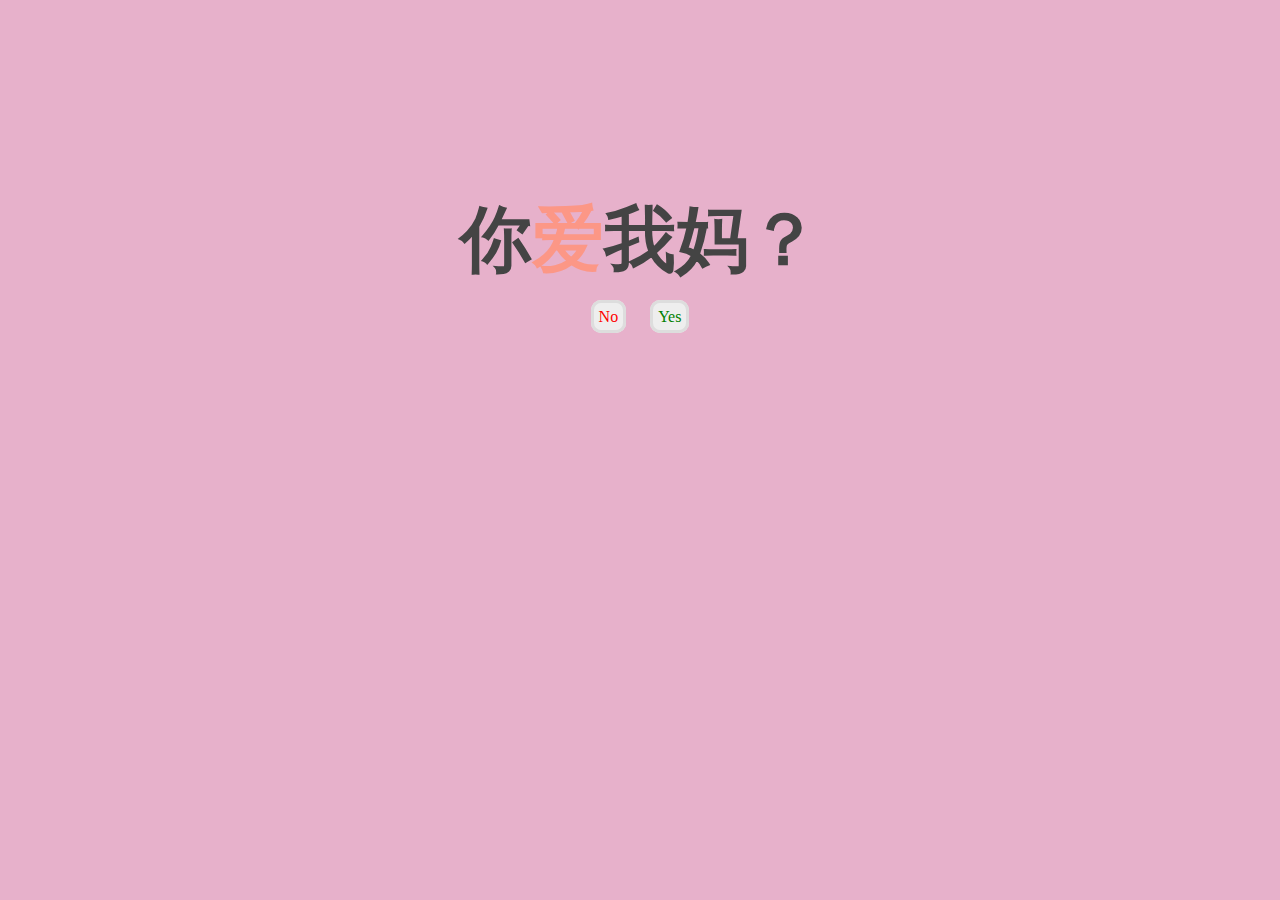
<file: index.html>
<!DOCTYPE html>
<html>
  <head>
    <meta charset="utf-8">
    <meta http-equiv="X-UA-Compatible" content="IE=edge">
    <title>我的宝bu</title>
    <link rel="stylesheet" href="style.css">
  </head>
  <body>
    <div class="container">
      <div class="love">
        <h2>你<span>爱</span>我妈？</h2>
        <a id="no" href="no.html">No</a>
        <a id="yes" href="yes.html">Yes</a>
      </div>
    </div>  
  </body>
</html>
</file>
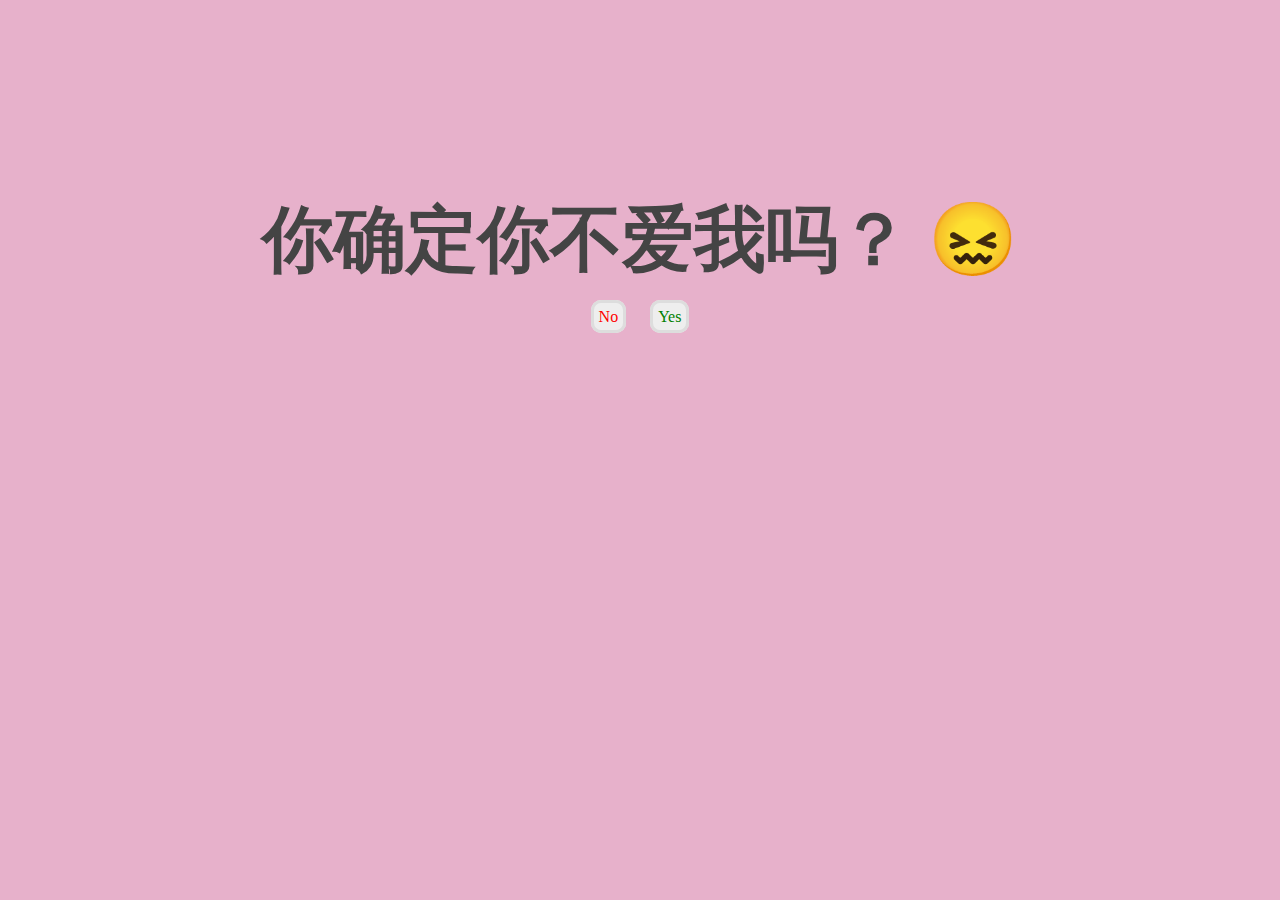
<file: no.html>
<!DOCTYPE html>
<html>
  <head>
    <meta charset="utf-8">
    <meta http-equiv="X-UA-Compatible" content="IE=edge">
    <title>No Expression</title>
    <link rel="stylesheet" href="style.css">
  </head>
  <body>
    <div class="container">
      <div class="love">
        <h2>你确定你不爱我吗？ 😖</h2>
        <a id="no" href="no2.html">No</a>
        <a id="yes" href="yes1.html">Yes</a>

      </div>
    </div>  
  </body>
</html>
</file>
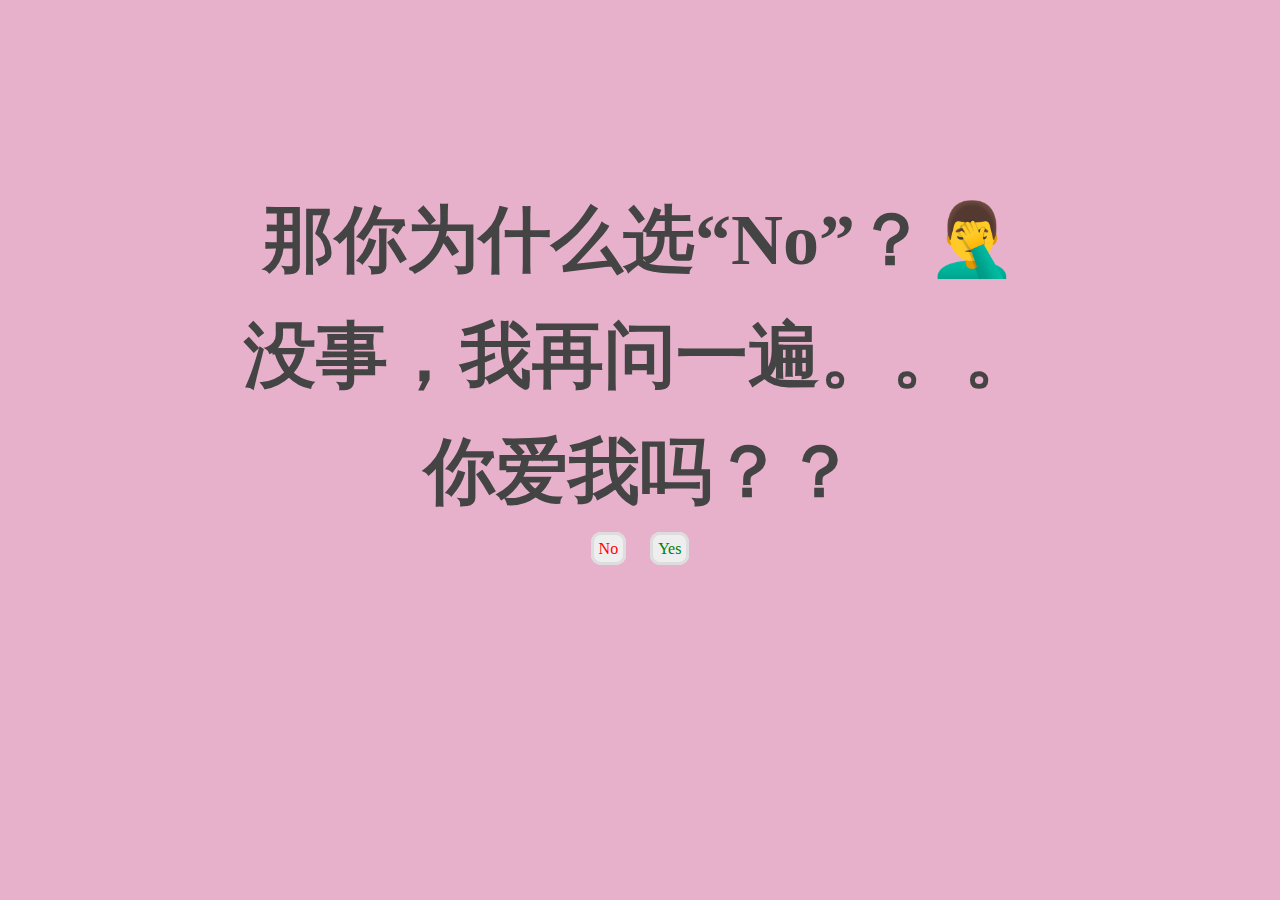
<file: no2.html>
<!DOCTYPE html>
<html>
  <head>
    <meta charset="utf-8">
    <meta http-equiv="X-UA-Compatible" content="IE=edge">
    <title>My love</title>
    <link rel="stylesheet" href="style.css">
  </head>
  <body>
    <div class="container">
      <div class="love">
        <h2>那你为什么选“No”？🤦‍♂️</h2>
        <h2>没事，我再问一遍。。。</h2>
        <h2>你爱我吗？？</h2>
        <a id="no" href="no3.html">No</a>
        <a id="yes" href="yes2.html">Yes</a>
      </div>
    </div>  
  </body>
</html>
</file>
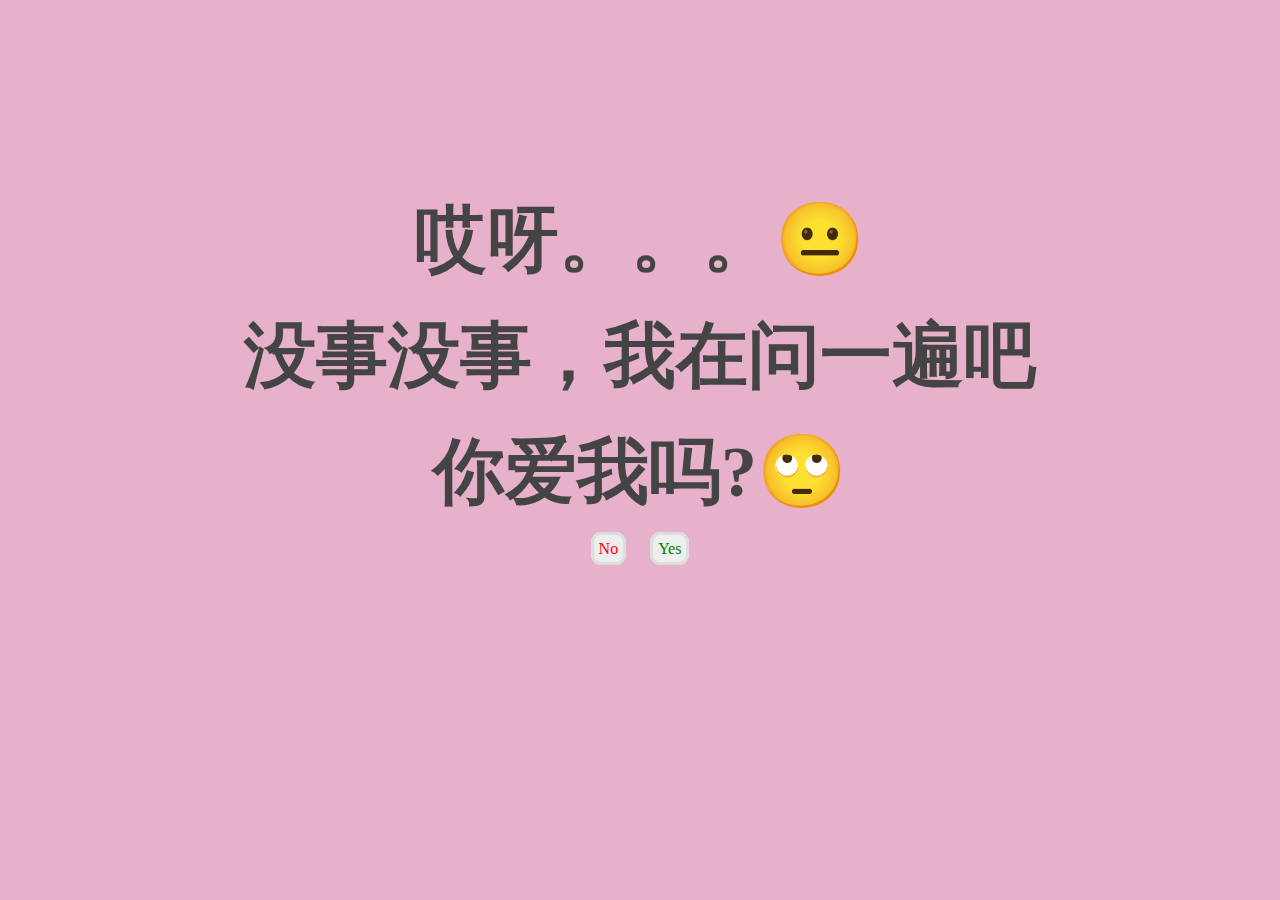
<file: no3.html>
<!DOCTYPE html>
<html>
  <head>
    <meta charset="utf-8">
    <meta http-equiv="X-UA-Compatible" content="IE=edge">
    <title>My love</title>
    <link rel="stylesheet" href="style.css">
  </head>
  <body>
    <div class="container">
      <div class="love">
        <h2>哎呀。。。😐</h2>
        <h2>没事没事，我在问一遍吧</h2>
        <h2>你爱我吗?🙄</h2>
        <a id="no" href="no4.html">No</a>
        <a id="yes" href="yes2.html">Yes</a>
      </div>
    </div>  
  </body>
</html>
</file>
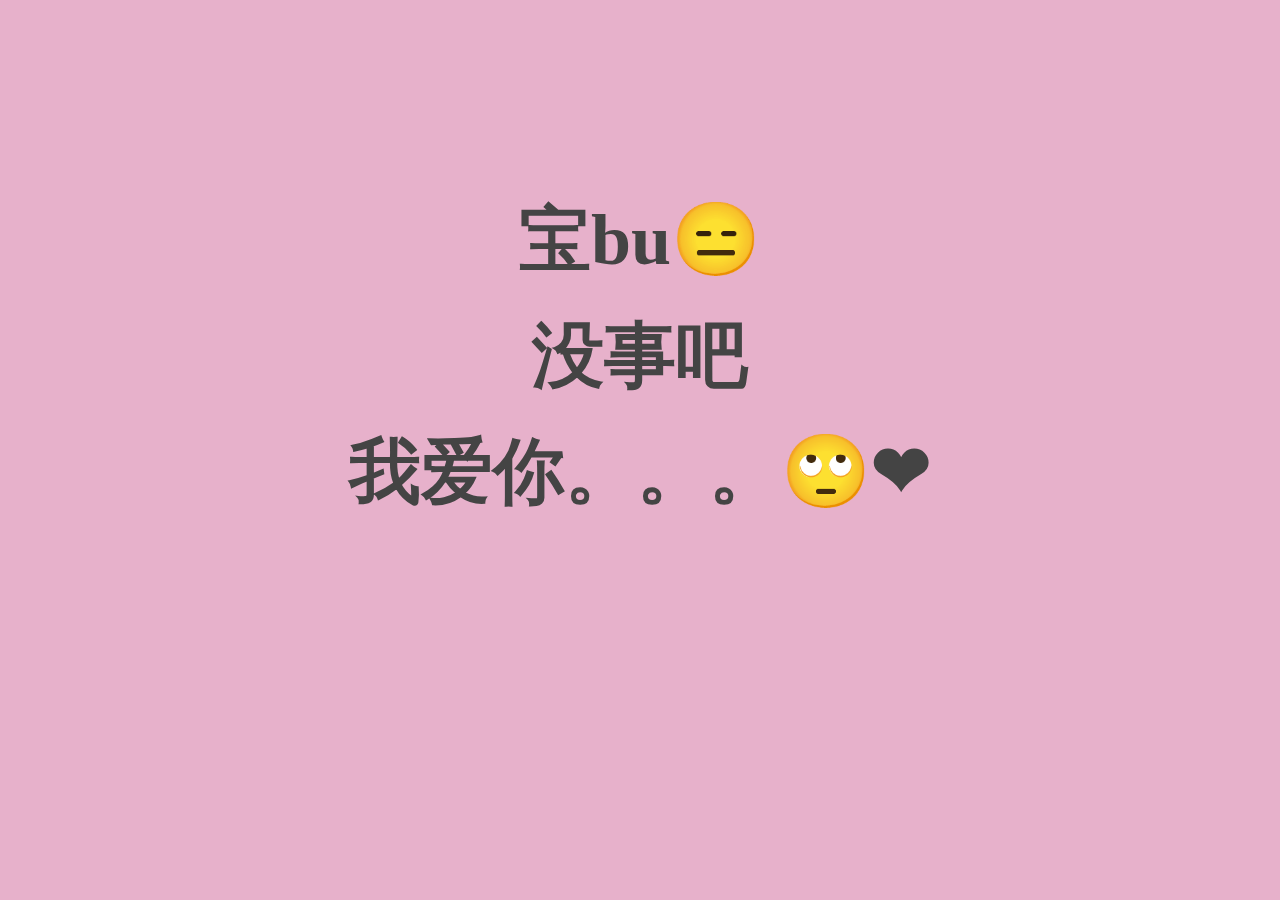
<file: no4.html>
<!DOCTYPE html>
<html>
  <head>
    <meta charset="utf-8">
    <meta http-equiv="X-UA-Compatible" content="IE=edge">
    <title>My love</title>
    <link rel="stylesheet" href="style.css">
  </head>
  <body>
    <div class="container">
      <div class="love">
        <h2>宝bu😑</h2>
        <h2>没事吧</h2>
        <h2>我爱你。。。🙄❤</h2>
      </div>
    </div>  
  </body>
</html>
</file>
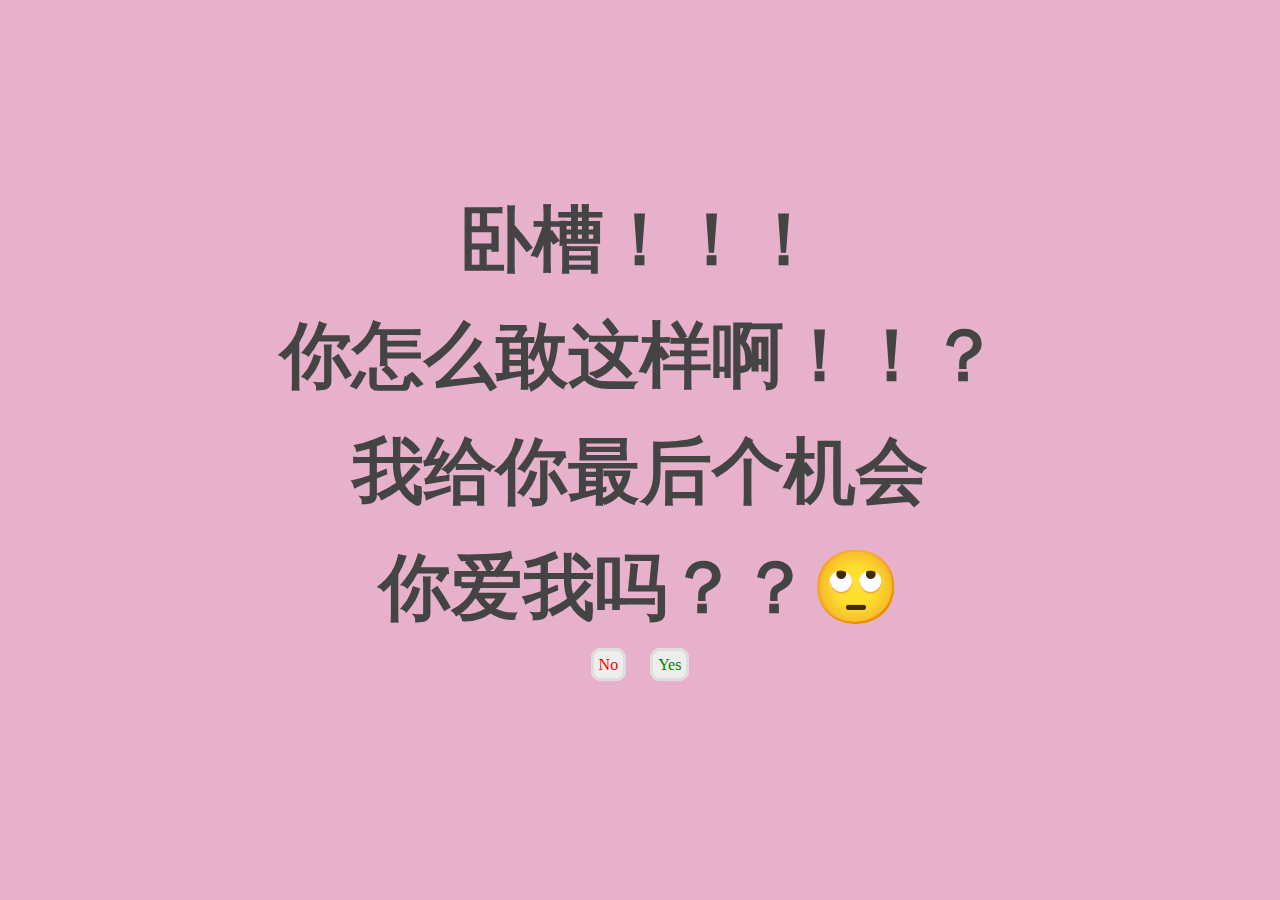
<file: no5.html>
<!DOCTYPE html>
<html>
  <head>
    <meta charset="utf-8">
    <meta http-equiv="X-UA-Compatible" content="IE=edge">
    <title>My love</title>
    <link rel="stylesheet" href="style.css">
  </head>
  <body>
    <div class="container">
      <div class="love">
        <h2>卧槽！！！</h2>
        <h2>你怎么敢这样啊！！？<h2>
        <h2>我给你最后个机会</h2>
        <h2>你爱我吗？？🙄</h2>
        <a id="no" href="no4.html">No</a>
        <a id="yes" href="yes2.html">Yes</a>
      </div>
    </div>  
  </body>
</html>
</file>
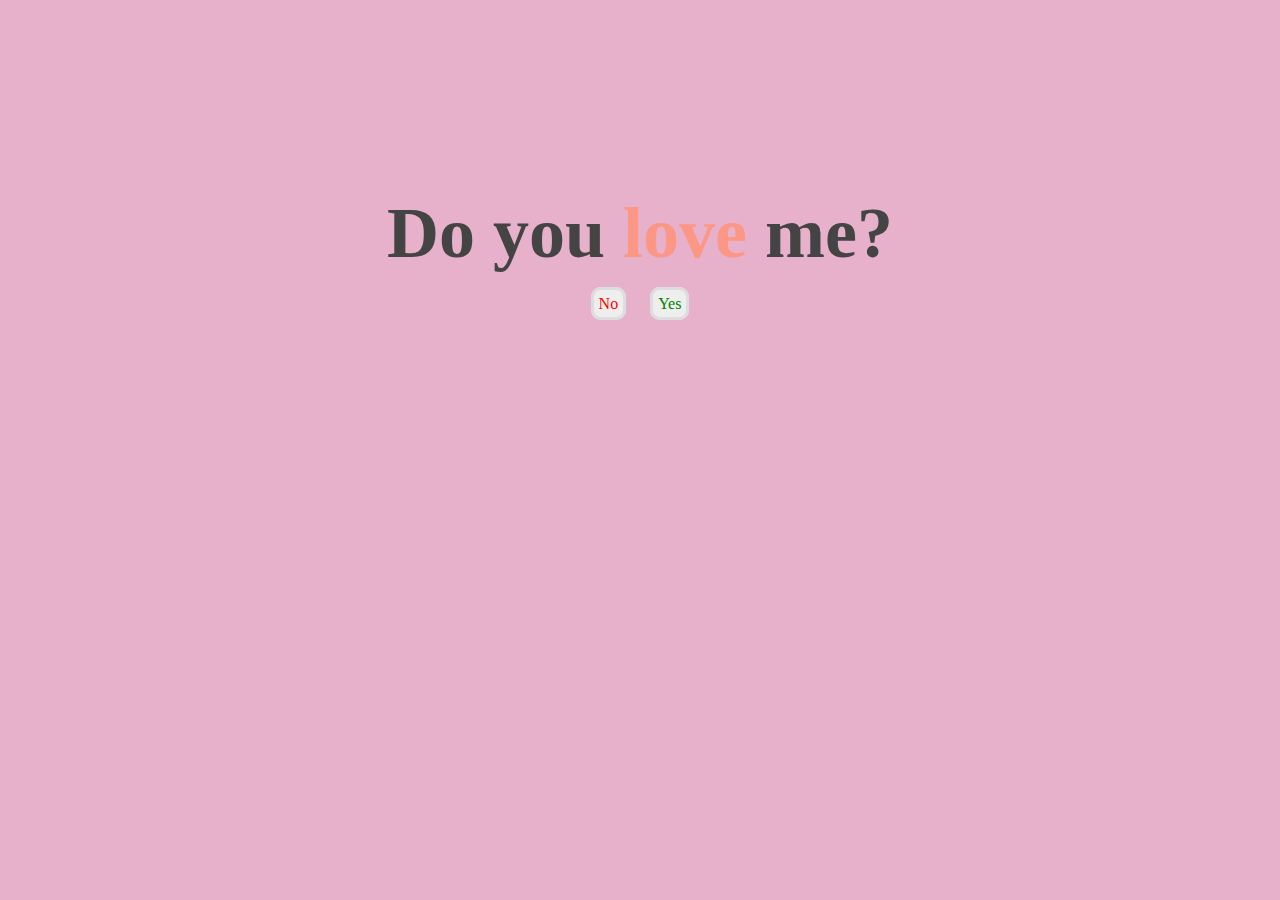
<file: yes..html>
<!DOCTYPE html>
<html>
  <head>
    <meta charset="utf-8">
    <meta http-equiv="X-UA-Compatible" content="IE=edge">
    <title>My love</title>
    <link rel="stylesheet" href="style.css">
  </head>
  <body>
    <div class="container">
      <div class="love">
        <h2>Do you <span>love</span> me?</h2>
        <a id="no" href="no.html">No</a>
        <a id="yes" href="yes.html">Yes</a>
      </div>
    </div>  
  </body>
</html>
</file>
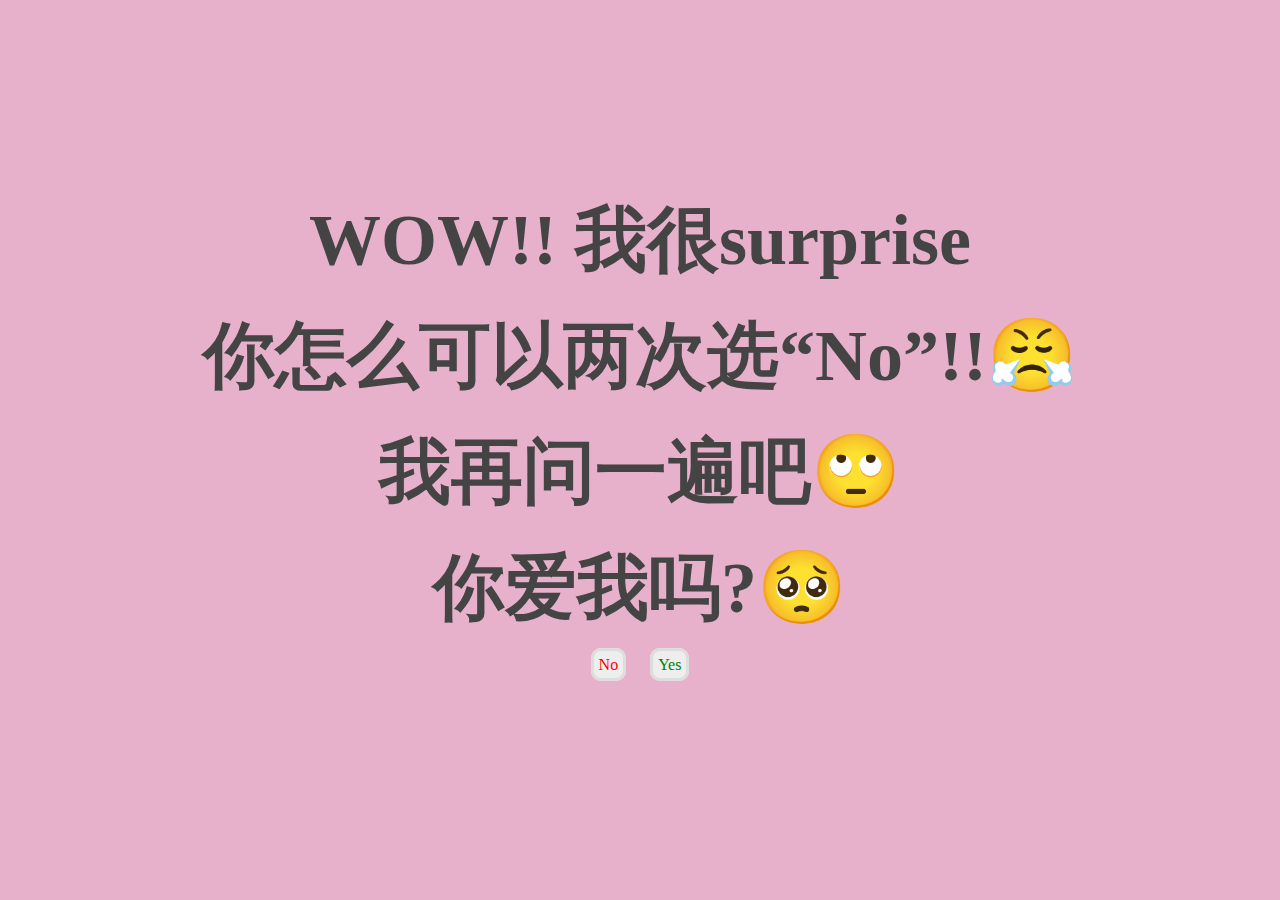
<file: yes1.html>
<!DOCTYPE html>
<html>
  <head>
    <meta charset="utf-8">
    <meta http-equiv="X-UA-Compatible" content="IE=edge">
    <title>My love</title>
    <link rel="stylesheet" href="style.css">
  </head>
  <body>
    <div class="container">
      <div class="love">
        <h2>WOW!! 我很surprise</h2>
        <h2>你怎么可以两次选“No”!!😤</h2>
        <h2>我再问一遍吧🙄</h2>
        <h2>你爱我吗?🥺</h2>
        <a id="no" href="no5.html">No</a>
        <a id="yes" href="yes2.html">Yes</a>
      </div>
    </div>  
  </body>
</html>
</file>
<file: style.css>
*{padding: 0;margin: 0;}
.container{height: 100vh; width: 100vw; color:#444; background:#e7b1cb; text-align: center}
.love, .yes, .no{padding-top: 15%;}
h2{font-size: 72px; margin-bottom: 20px;}
h3{font-size: 24px; margin-bottom: 20px;}
.love span{color:#fc9786;}
.love a{text-decoration: none; background: #eee; padding: 5px; margin: 5px 10px; border:3px solid #ddd; border-radius: 10px;}
#no{color:red;}
#yes{color:green;}
</file>
